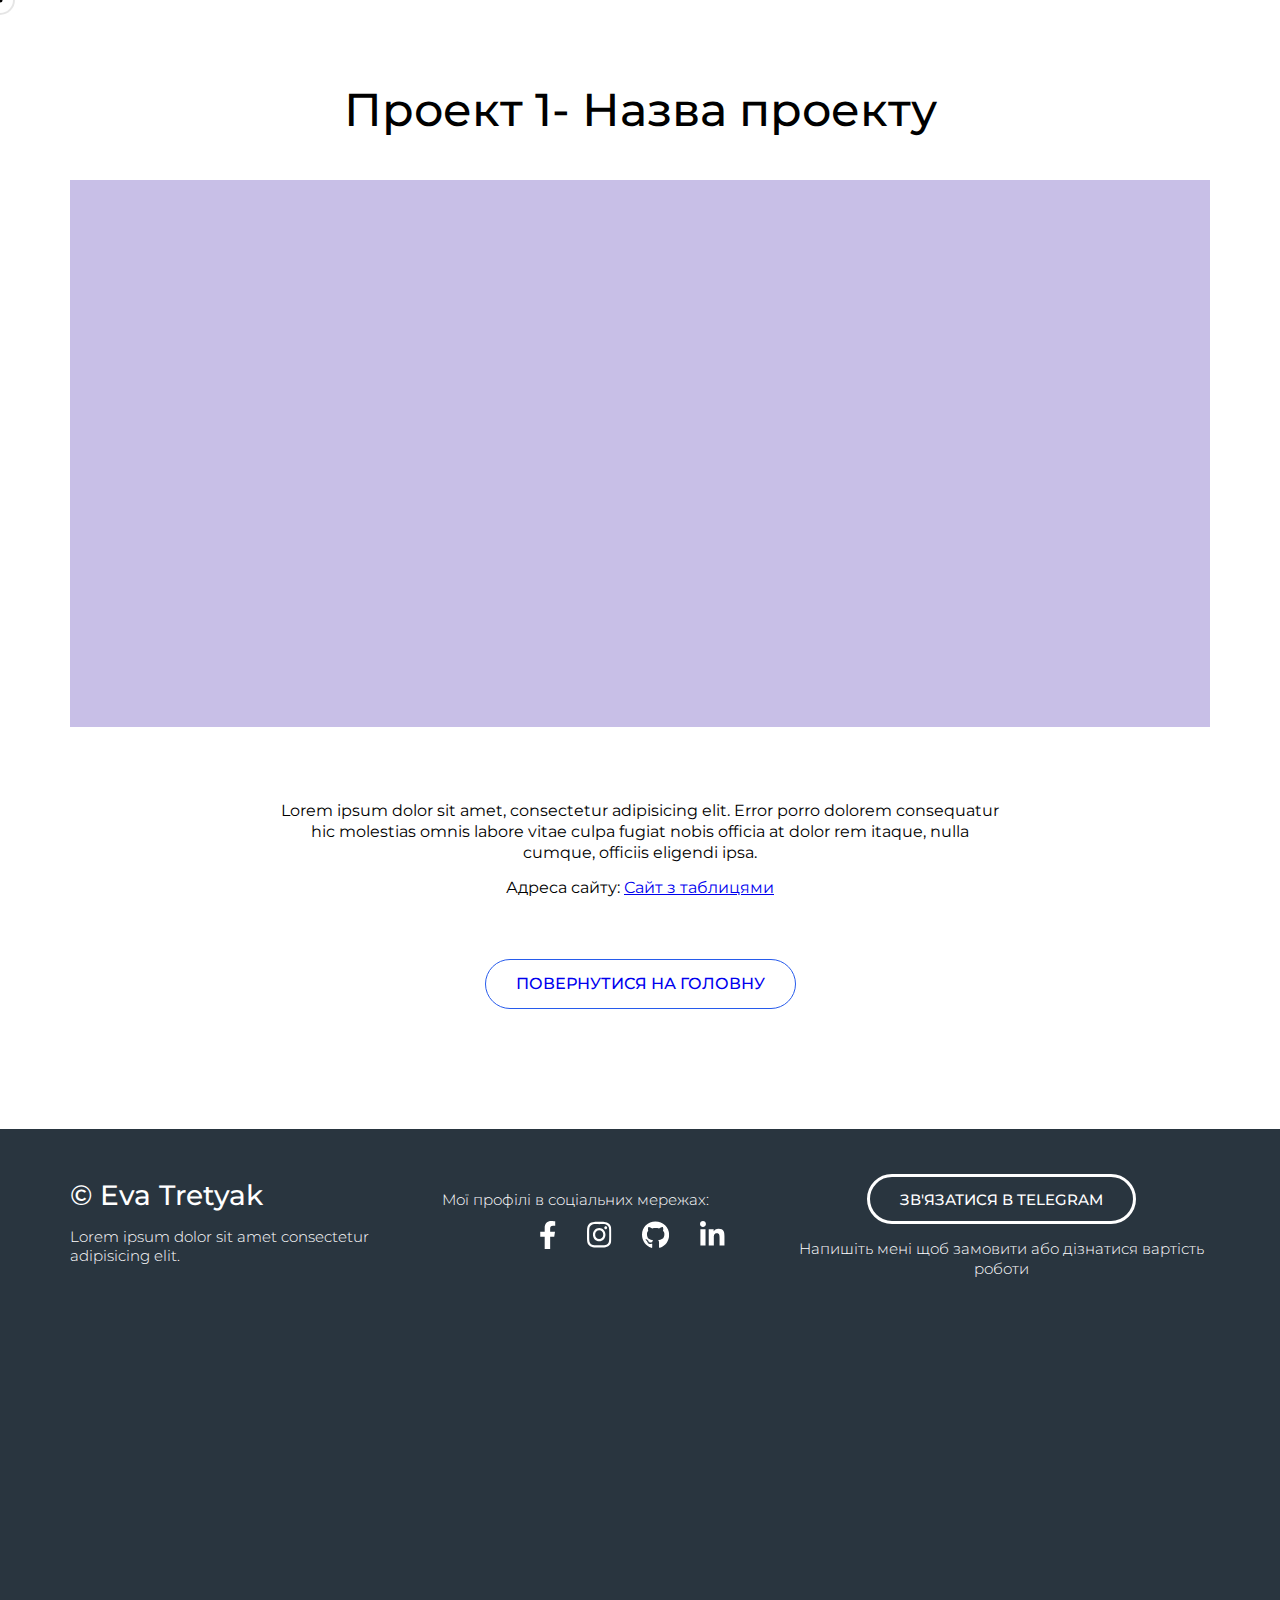
<file: project.html>
<!DOCTYPE html>
<html lang="en">
<head>
    <meta charset="UTF-8">
    <meta name="viewport" content="width=device-width, initial-scale=1.0">
    <title>Project 1</title>
    <link rel="stylesheet" href="./CSS/style.css">
    <link rel="preconnect" href="https://fonts.googleapis.com">
    <link rel="preconnect" href="https://fonts.gstatic.com" crossorigin>
    <link href="https://fonts.googleapis.com/css2?family=Montserrat:wght@100;200;300;400;500;600;900&display=swap"
        rel="stylesheet">
</head>
<body>

    <div class="cursor-dot" data-cursor-dot></div>
    <div class="cursor-outline" data-cursor-outline></div>

    <article class="project">
        <div class="container">
           <h1 class="project-header">Проект 1- Назва проекту</h1>

           <div class="project-img">
                <img src="./Img/Main/MicrosoftTeams-image (1).png">
           </div>
           
           <div class="project-discription">
                <p>Lorem ipsum dolor sit amet, consectetur adipisicing elit. Error porro dolorem consequatur hic molestias omnis labore vitae culpa fugiat nobis officia at dolor rem itaque, nulla cumque, officiis eligendi ipsa.                   
                </p>
                <p>Адреса сайту: <a href="#">Сайт з таблицями</a></p>
           </div>
           
           <a class="project-back-btn" href="index.html">Повернутися на головну</a>
        </div>

    </article>

    <footer class="footer">
        <div class="container">
            <div class="footer-row">
                <div class="footer-copyright footer-col">
                    <div class="footer-copyright-name">&copy; Eva Tretyak</div>
                    <p>Lorem ipsum dolor sit amet consectetur adipisicing elit.</p>
                </div>

                <div class="footer-icons footer-col">
                    <p>Мої профілі в соціальних мережах:</p>
                    <div class="footer-icons-row">
                        <a href="#"><img src="./Img/Icons/facebook.svg"></a>
                        <a href="#"><img src="./Img/Icons/instagram.svg"></a>
                        <a href="#"><img src="./Img/Icons/github.svg"></a>
                        <a href="#"><img src="./Img/Icons/linkedin.svg"></a>
                    </div>
                </div>

                <div class="footer-contacts footer-col">
                    <a href="#" class="footer-button">Зв'язатися в Telegram</a>
                    <p>Напишіть мені щоб замовити або дізнатися вартість роботи</p>
                </div>
            </div>
        </div>
    </footer>

    <script src="./index.js"></script>
</body>
</html>
</file>
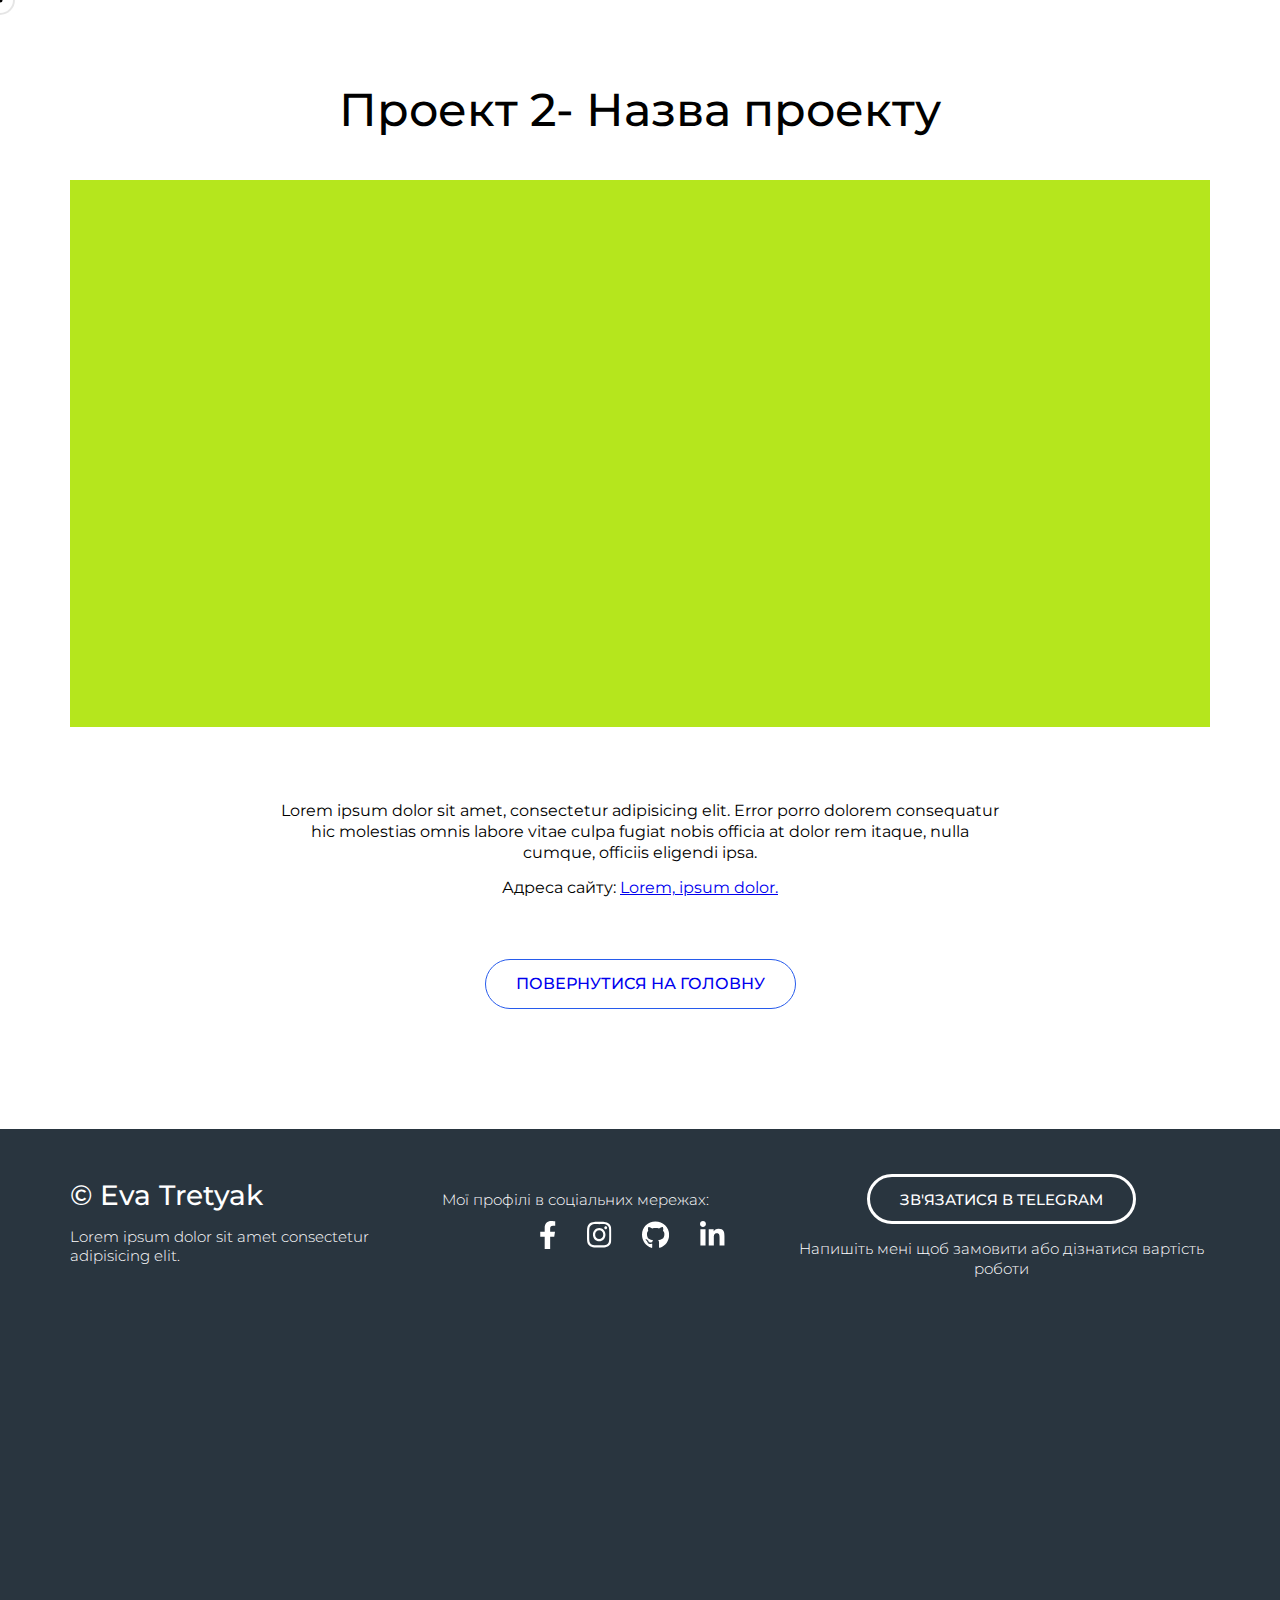
<file: project_2.html>
<!DOCTYPE html>
<html lang="en">
<head>
    <meta charset="UTF-8">
    <meta name="viewport" content="width=device-width, initial-scale=1.0">
    <title>Project 1</title>
    <link rel="stylesheet" href="./CSS/style.css">
    <link rel="preconnect" href="https://fonts.googleapis.com">
    <link rel="preconnect" href="https://fonts.gstatic.com" crossorigin>
    <link href="https://fonts.googleapis.com/css2?family=Montserrat:wght@100;200;300;400;500;600;900&display=swap"
        rel="stylesheet">
</head>
<body>

    <div class="cursor-dot" data-cursor-dot></div>
    <div class="cursor-outline" data-cursor-outline></div>

    <article class="project">
        <div class="container">
           <h1 class="project-header">Проект 2- Назва проекту</h1>

           <div class="project-img">
                <img src="./Img/Main/MicrosoftTeams-image (2).png">
           </div>
           
           <div class="project-discription">
                <p>Lorem ipsum dolor sit amet, consectetur adipisicing elit. Error porro dolorem consequatur hic molestias omnis labore vitae culpa fugiat nobis officia at dolor rem itaque, nulla cumque, officiis eligendi ipsa.                   
                </p>
                <p>Адреса сайту: <a href="#">Lorem, ipsum dolor.</a></p>
           </div>
           
           <a class="project-back-btn" href="index.html">Повернутися на головну</a>
        </div>

    </article>

    <footer class="footer">
        <div class="container">
            <div class="footer-row">
                <div class="footer-copyright footer-col">
                    <div class="footer-copyright-name">&copy; Eva Tretyak</div>
                    <p>Lorem ipsum dolor sit amet consectetur adipisicing elit.</p>
                </div>

                <div class="footer-icons footer-col">
                    <p>Мої профілі в соціальних мережах:</p>
                    <div class="footer-icons-row">
                        <a href="#"><img src="./Img/Icons/facebook.svg"></a>
                        <a href="#"><img src="./Img/Icons/instagram.svg"></a>
                        <a href="#"><img src="./Img/Icons/github.svg"></a>
                        <a href="#"><img src="./Img/Icons/linkedin.svg"></a>
                    </div>
                </div>

                <div class="footer-contacts footer-col">
                    <a href="#" class="footer-button">Зв'язатися в Telegram</a>
                    <p>Напишіть мені щоб замовити або дізнатися вартість роботи</p>
                </div>
            </div>
        </div>
    </footer>

    <script src="./index.js"></script>
</body>
</html>
</file>
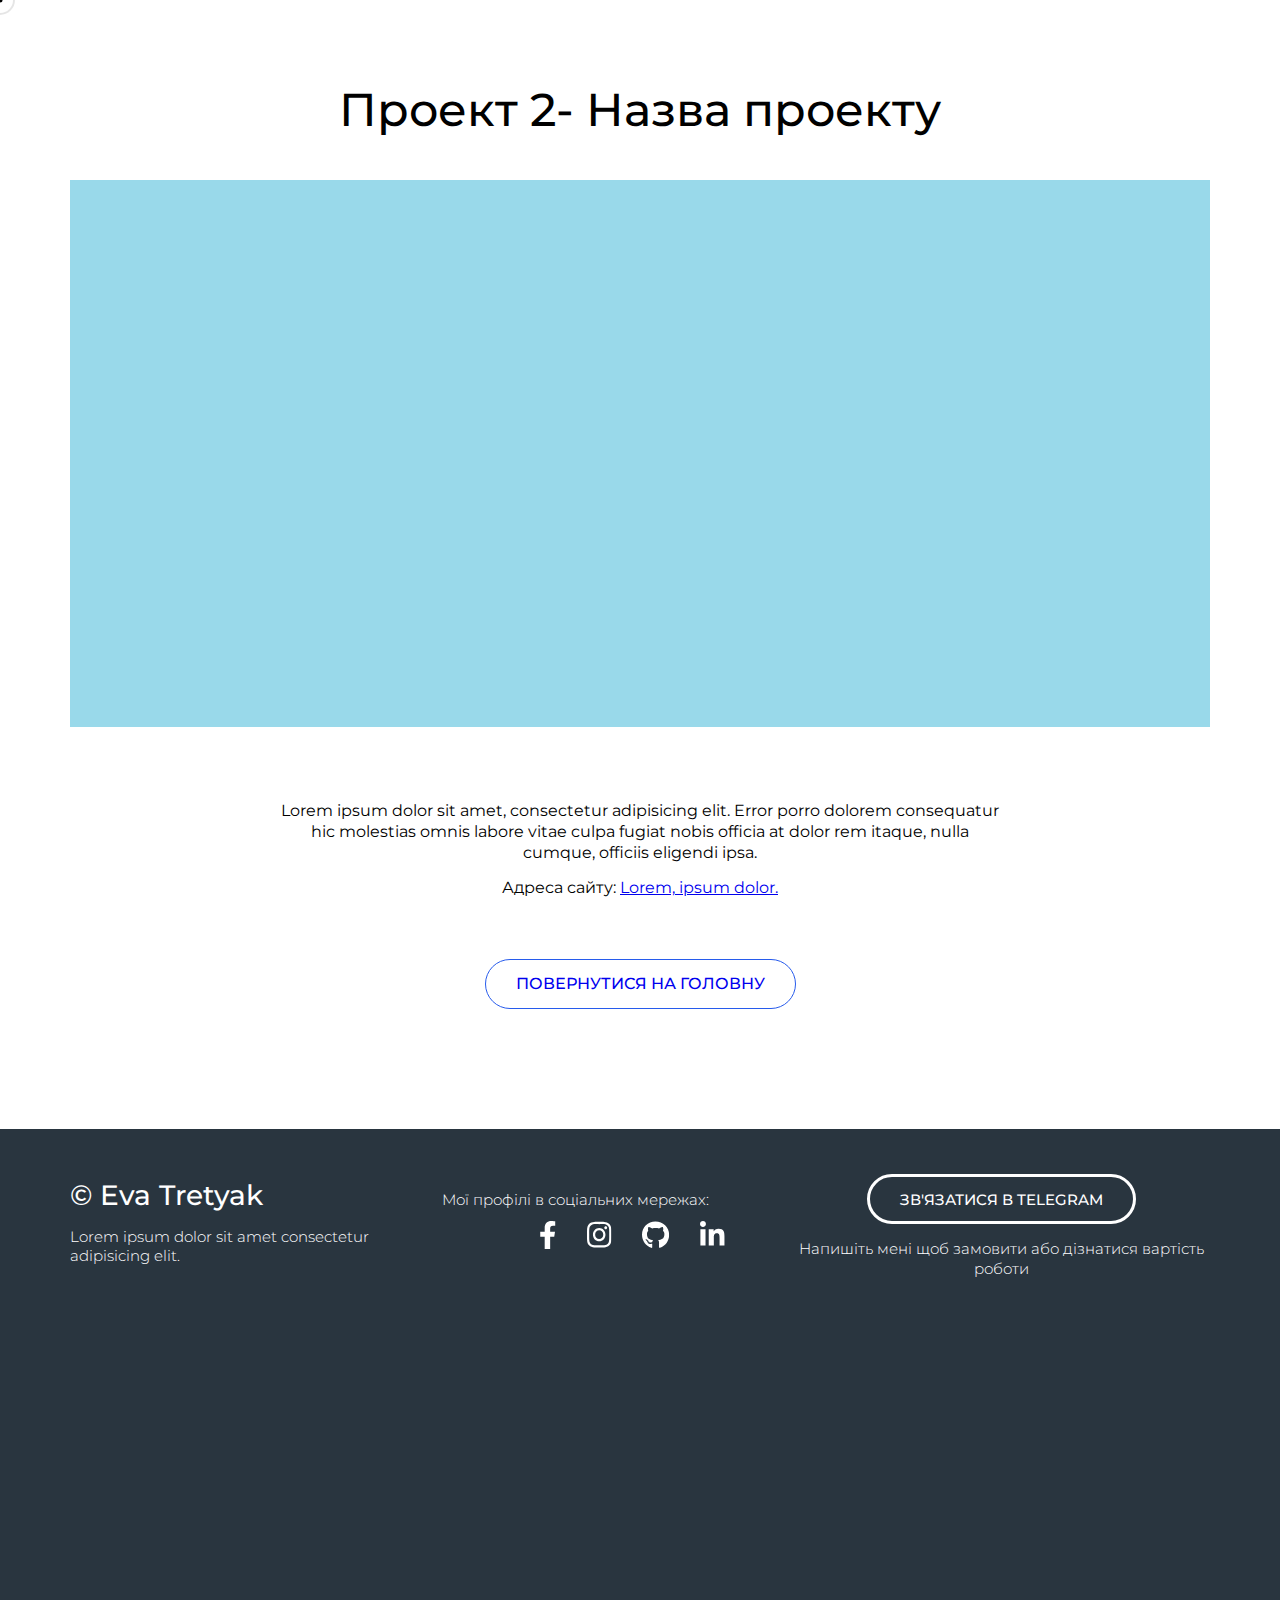
<file: project_3.html>
<!DOCTYPE html>
<html lang="en">
<head>
    <meta charset="UTF-8">
    <meta name="viewport" content="width=device-width, initial-scale=1.0">
    <title>Project 1</title>
    <link rel="stylesheet" href="./CSS/style.css">
    <link rel="preconnect" href="https://fonts.googleapis.com">
    <link rel="preconnect" href="https://fonts.gstatic.com" crossorigin>
    <link href="https://fonts.googleapis.com/css2?family=Montserrat:wght@100;200;300;400;500;600;900&display=swap"
        rel="stylesheet">
</head>
<body>

    <div class="cursor-dot" data-cursor-dot></div>
    <div class="cursor-outline" data-cursor-outline></div>

    <article class="project">
        <div class="container">
           <h1 class="project-header">Проект 2- Назва проекту</h1>

           <div class="project-img">
                <img src="./Img/Main/MicrosoftTeams-image (3).png">
           </div>
           
           <div class="project-discription">
                <p>Lorem ipsum dolor sit amet, consectetur adipisicing elit. Error porro dolorem consequatur hic molestias omnis labore vitae culpa fugiat nobis officia at dolor rem itaque, nulla cumque, officiis eligendi ipsa.                   
                </p>
                <p>Адреса сайту: <a href="#">Lorem, ipsum dolor.</a></p>
           </div>
           
           <a class="project-back-btn" href="index.html">Повернутися на головну</a>
        </div>

    </article>

    <footer class="footer">
        <div class="container">
            <div class="footer-row">
                <div class="footer-copyright footer-col">
                    <div class="footer-copyright-name">&copy; Eva Tretyak</div>
                    <p>Lorem ipsum dolor sit amet consectetur adipisicing elit.</p>
                </div>

                <div class="footer-icons footer-col">
                    <p>Мої профілі в соціальних мережах:</p>
                    <div class="footer-icons-row">
                        <a href="#"><img src="./Img/Icons/facebook.svg"></a>
                        <a href="#"><img src="./Img/Icons/instagram.svg"></a>
                        <a href="#"><img src="./Img/Icons/github.svg"></a>
                        <a href="#"><img src="./Img/Icons/linkedin.svg"></a>
                    </div>
                </div>

                <div class="footer-contacts footer-col">
                    <a href="#" class="footer-button">Зв'язатися в Telegram</a>
                    <p>Напишіть мені щоб замовити або дізнатися вартість роботи</p>
                </div>
            </div>
        </div>
    </footer>

    <script src="./index.js"></script>
</body>
</html>
</file>
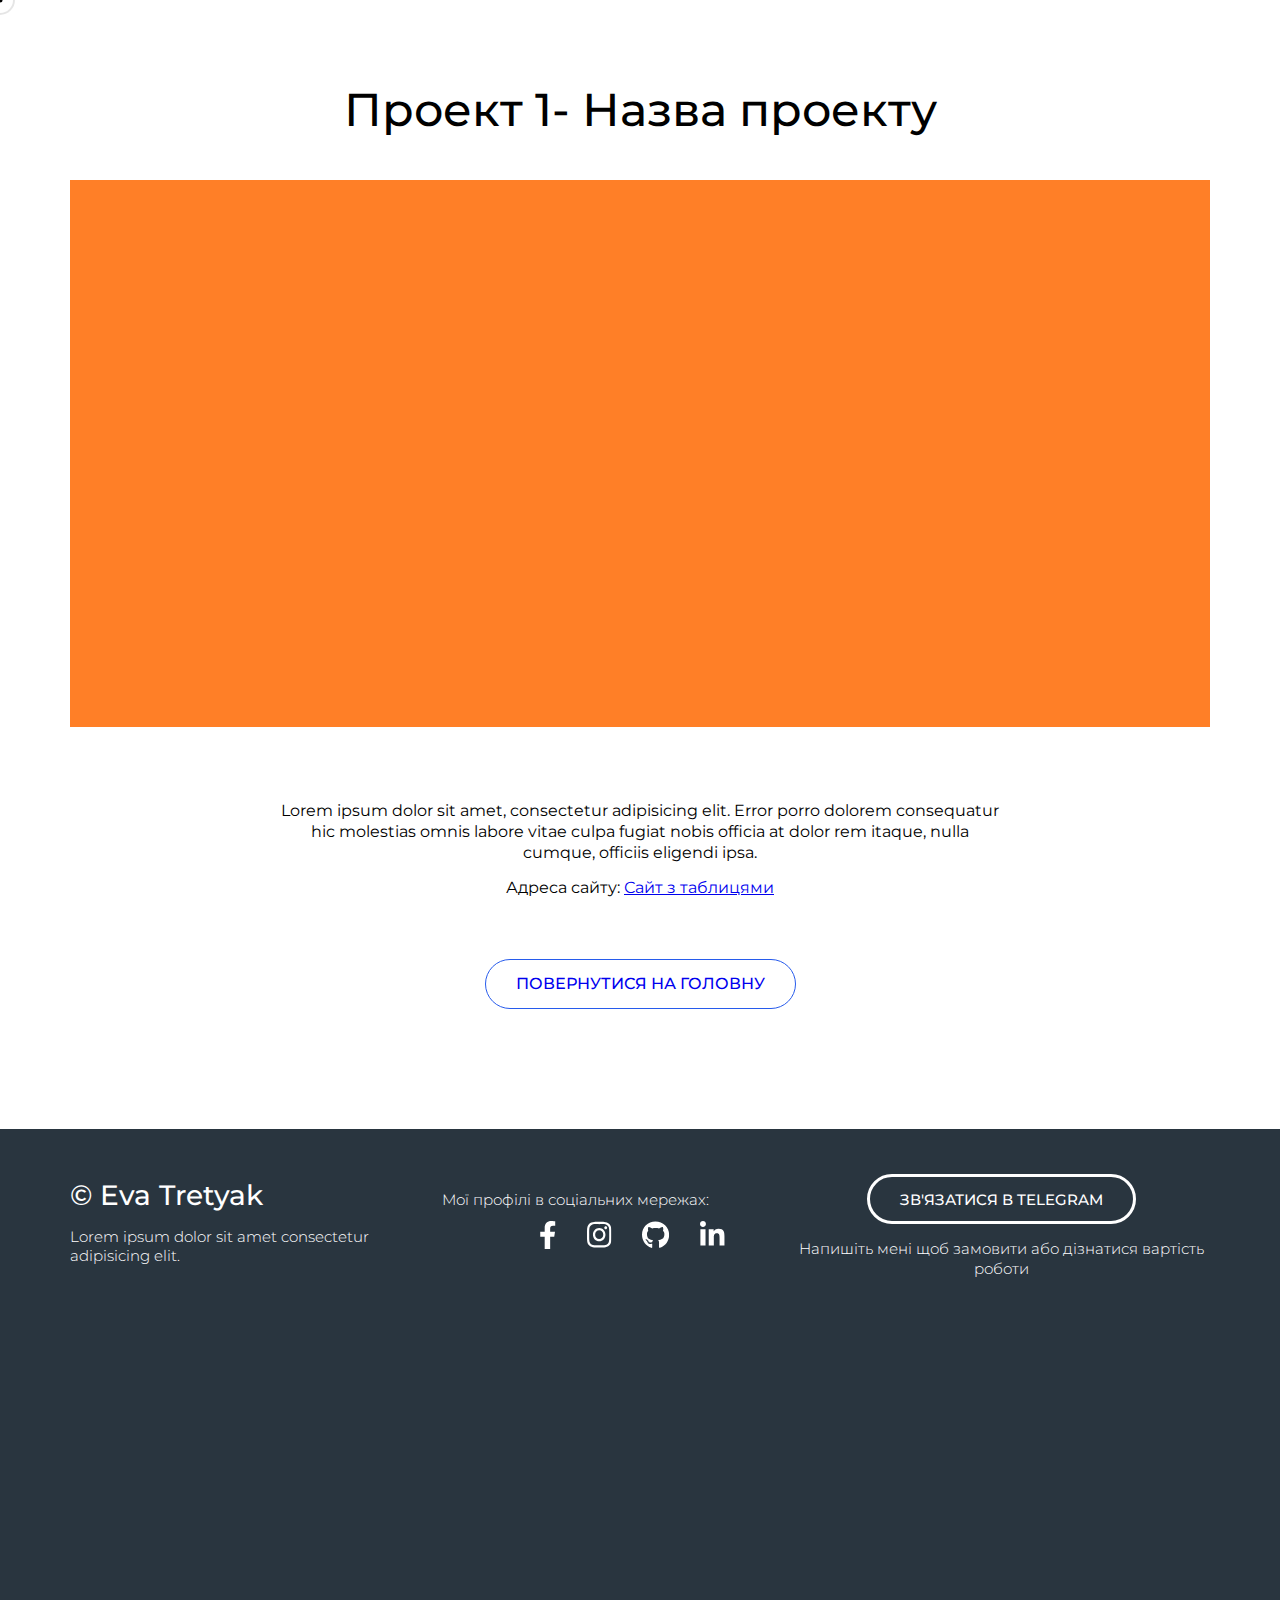
<file: project_4.html>
<!DOCTYPE html>
<html lang="en">
<head>
    <meta charset="UTF-8">
    <meta name="viewport" content="width=device-width, initial-scale=1.0">
    <title>Project 1</title>
    <link rel="stylesheet" href="./CSS/style.css">
    <link rel="preconnect" href="https://fonts.googleapis.com">
    <link rel="preconnect" href="https://fonts.gstatic.com" crossorigin>
    <link href="https://fonts.googleapis.com/css2?family=Montserrat:wght@100;200;300;400;500;600;900&display=swap"
        rel="stylesheet">
</head>
<body>

    <div class="cursor-dot" data-cursor-dot></div>
    <div class="cursor-outline" data-cursor-outline></div>

    <article class="project">
        <div class="container">
           <h1 class="project-header">Проект 1- Назва проекту</h1>

           <div class="project-img">
                <img src="./Img/Main/MicrosoftTeams-image.png">
           </div>
           
           <div class="project-discription">
                <p>Lorem ipsum dolor sit amet, consectetur adipisicing elit. Error porro dolorem consequatur hic molestias omnis labore vitae culpa fugiat nobis officia at dolor rem itaque, nulla cumque, officiis eligendi ipsa.                   
                </p>
                <p>Адреса сайту: <a href="#">Сайт з таблицями</a></p>
           </div>
           
           <a class="project-back-btn" href="index.html">Повернутися на головну</a>
        </div>

    </article>

    <footer class="footer">
        <div class="container">
            <div class="footer-row">
                <div class="footer-copyright footer-col">
                    <div class="footer-copyright-name">&copy; Eva Tretyak</div>
                    <p>Lorem ipsum dolor sit amet consectetur adipisicing elit.</p>
                </div>

                <div class="footer-icons footer-col">
                    <p>Мої профілі в соціальних мережах:</p>
                    <div class="footer-icons-row">
                        <a href="#"><img src="./Img/Icons/facebook.svg"></a>
                        <a href="#"><img src="./Img/Icons/instagram.svg"></a>
                        <a href="#"><img src="./Img/Icons/github.svg"></a>
                        <a href="#"><img src="./Img/Icons/linkedin.svg"></a>
                    </div>
                </div>

                <div class="footer-contacts footer-col">
                    <a href="#" class="footer-button">Зв'язатися в Telegram</a>
                    <p>Напишіть мені щоб замовити або дізнатися вартість роботи</p>
                </div>
            </div>
        </div>
    </footer>

    <script src="./index.js"></script>
</body>
</html>
</file>
<file: CSS/style.css>
*{
    margin: 0;
    box-sizing: border-box;
    cursor: none;
}

html {
    scroll-behavior: smooth;
}

body{
    font-family: 'Montserrat';
}

/*cursor*/

.cursor-dot{
   width: 5px;
   height: 5px;
   background-color: #000;
}

.cursor-dot.grow {
   width: 30px;
   height: 30px;
   transition: width 0.5s, height 0.5s;
   background-color: #000;
}

.cursor-outline{
   width: 30px;
   height: 30px;
   border: 2px solid rgba(0, 0, 0, 0.1);
}

.cursor-dot,
.cursor-outline {
   position: fixed;
   top: 0;
   left: 0;
   transform: translate(-50%, -50%);
   border-radius: 50%;
   z-index: 1;
   pointer-events: none;
}

.none {
    display: none !important;
}

.container{
    margin: 0 auto;
    max-width: 1140px;
}

img {
   width: 100%;
}

/*header*/

.header {
    display: flex;
    flex-direction: column;
    align-items: center;
    justify-content: center;

    height: 100vh;
    max-width: 100%;

/*    background-image: url(../Img/Header/MicrosoftTeams-image.png); */
    background-size: cover;
    background-position: center;
}

.header-title {
    font-size: 56px;
    font-weight: 500;
    color: white;
    line-height: 1.3; 
}

.header-subtitle{
    font-size: 16px;
    font-weight: 200;
    color: white;
    line-height: 1.3; 
    letter-spacing: 0.2em;
    text-transform: uppercase;
}

.header-arrow{
    position: absolute;
    height: 48px;
    width: 48px;
    bottom: 30px;
}

/*main*/

.portfolio{
    padding-top: 40px;
    padding-bottom: 40px;
}

 .portfolio-header {
    font-size: 46px;
    font-weight: 500;
    text-align: center;
    margin-bottom: 70px;
 }

 #portfolio-cards-wrapper{
    display: flex;
    justify-content: space-between;
    flex-wrap: wrap;
 }

 .card{
    max-width: 540px;
    margin-bottom: 30px;
    box-shadow: 0px 10px 40px rgba(126, 155, 183, 0.35);
    transition: transform 0.2s ease-in;
 }

 .card:hover{
    transform: translateY(-15px);
 }

 .card-link{
    display: block;
    padding: 20px;
    text-decoration: none;
    color: black;
    transition: color 0.2s ease-in;
 }

 .card-link:hover{
    color: rgb(39, 91, 236);
 }

 .card-img {
    margin-bottom: 20px;
 }

 .card-title {
    margin-bottom: 13px;
    font-weight: 400;
    font-size: 24px;
    line-height: 1.3;
 }

 .card-link p {
    line-height: 1.3;
    font-weight: 300;
    font-size: 15px;
 }

 /*footer*/

 .footer {
    padding-top: 45px;
    padding-bottom: 430px;
    background-color: #29353f;
    color: white;
 }

 .footer-row {
    display: flex;
    flex-direction: row;
    align-items: baseline;
    justify-content: space-between;
 }

 .footer-col{
    min-width: 350px;
    flex-grow: 1;
 }

 .footer-copyright-name {
    font-weight: 500;
    font-size: 28px;
    margin-bottom: 15px;
 }

 .footer-copyright p{
    font-weight: 300;
    font-size: 15px;
    margin-bottom: 15px;
 }

 .footer-icons p{
    font-weight: 300;
    font-size: 15px;
    line-height: 1.3;
 }

 .footer-icons-row {
    display: flex;
    align-items: center;
    justify-content: center;
 }

 .footer-icons-row > * {
    margin-left: 30px;
    margin-top: 10px;
    text-decoration: none;
 }

 .footer-button {
    display: inline-block;
    height: 50px;
    font-weight: 500;
    font-size: 15px;
    padding-top: 13px;
    color: white;
    border: 3px solid white;
    border-radius: 50px;
    padding-left: 30px;
    padding-right: 30px;

    text-decoration: none;
    text-transform: uppercase;
    transition: all 0.2s ease-in;
 }

 .footer-button:hover {
    background-color: white;
    color: #1e4767;
 }

 .footer-contacts {
   text-align: center;
 }

 .footer-contacts p{
    margin: 15px 0;
    font-weight: 300;
    font-size: 15px;
    line-height: 1.3;
 }

 /* project */

 .project{
   padding-top: 80px;
   padding-bottom: 120px;
   text-align: center;
 }

 .project-header{
   font-size: 46px;
   font-weight: 500;
   line-height: 1.3;
   margin-bottom: 40px;
 }

 .project-img {
   margin-bottom: 70px;
 }

 .project-discription {
   margin: 0 auto 60px;
   max-width: 730px;
 }

 .project-discription p {
   margin-bottom: 15px;
   font-size: 16px;
   line-height: 1.3;
 }

 .project-back-btn {
   display: inline-block;
   padding-right: 30px;
   padding-left: 30px;
   padding-top: 14px;
   text-decoration: none;
   text-transform: uppercase;
   border: 1px solid #275bec;
   height: 50px;
   border-radius: 50px;
   font-size: 16px;
   font-weight: 500;
   transition: all 0.2s ease-in;
 }

 .project-back-btn:hover {
   color: white;
   background-color: #275bec;
 }
</file>
